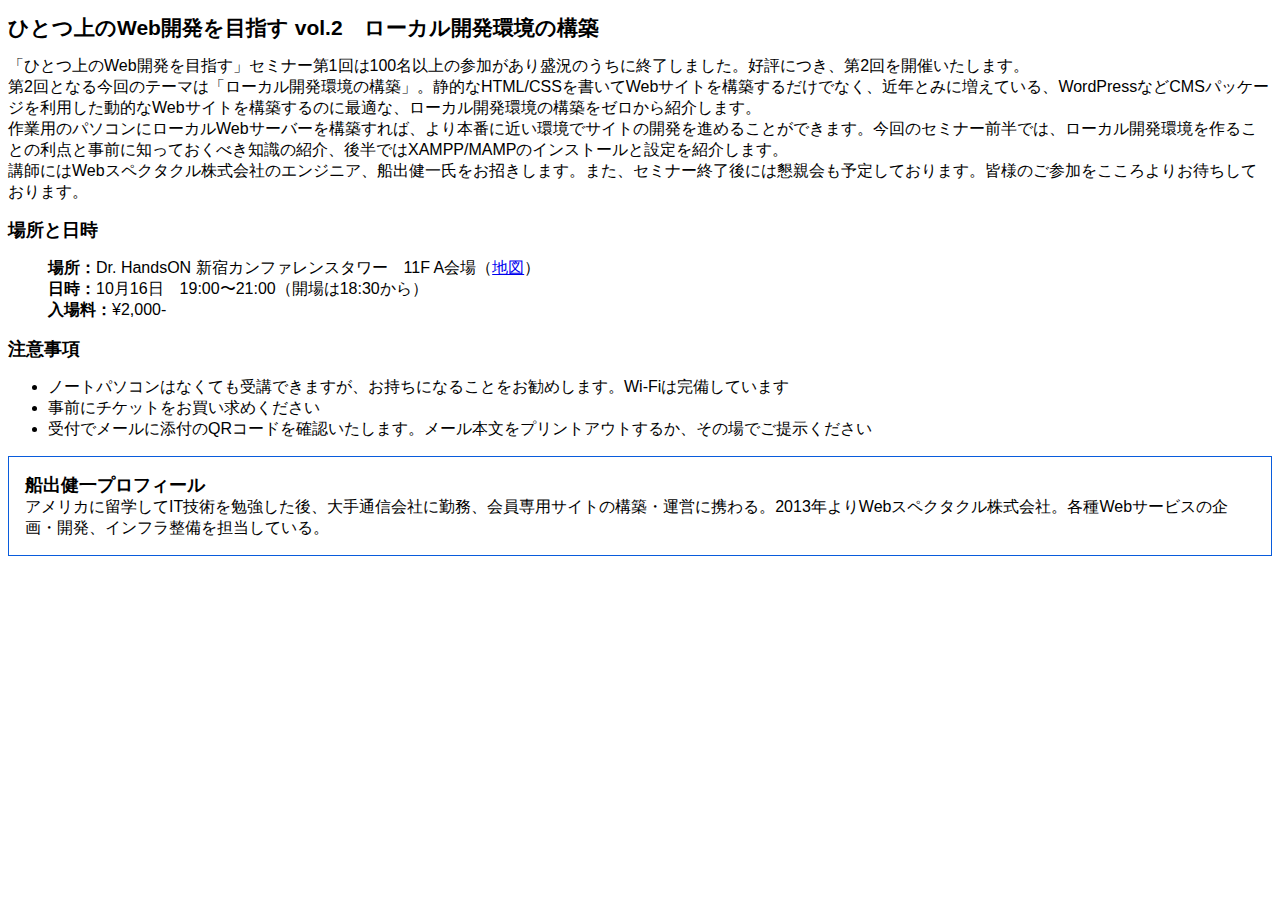
<file: WebExtention-HTMLcode-n20011-take1/WebExtention/chapter06/index.html>
<!DOCTYPE html>
<html>
<head>
<meta charset="utf-8">
<meta name="description" content="ひとつ上のWeb開発を目指すセミナーvol.2を10月16日に開催します。今回はローカルWebサーバーの構築を紹介します。ただいま参加者募集中。">
<link rel="stylesheet" href="style.css">
<title>ひとつ上のWeb開発を目指すセミナーvol.2　ローカル開発環境の構築　参加者募集！</title>
</head>
<body>
<article>
	<h1>ひとつ上のWeb開発を目指す vol.2　ローカル開発環境の構築</h1>
	
	<p>「ひとつ上のWeb開発を目指す」セミナー第1回は100名以上の参加があり盛況のうちに終了しました。好評につき、第2回を開催いたします。</p>
	<p>第2回となる今回のテーマは「ローカル開発環境の構築」。静的なHTML/CSSを書いてWebサイトを構築するだけでなく、近年とみに増えている、WordPressなどCMSパッケージを利用した動的なWebサイトを構築するのに最適な、ローカル開発環境の構築をゼロから紹介します。</p>
	<p>作業用のパソコンにローカルWebサーバーを構築すれば、より本番に近い環境でサイトの開発を進めることができます。今回のセミナー前半では、ローカル開発環境を作ることの利点と事前に知っておくべき知識の紹介、後半ではXAMPP/MAMPのインストールと設定を紹介します。</p>
	<p>講師にはWebスペクタクル株式会社のエンジニア、船出健一氏をお招きします。また、セミナー終了後には懇親会も予定しております。皆様のご参加をこころよりお待ちしております。</p>
	
	<section>
		<h2>場所と日時</h2>
		<ul class="info">
			<li><b>場所：</b>Dr. HandsON 新宿カンファレンスタワー　11F A会場（<a href="http://studio947.net">地図</a>）</li>
			<li><b>日時：</b>10月16日　19:00〜21:00（開場は18:30から）</li>
			<li><b>入場料：</b>¥2,000-</li>
		</ul>
	</section>
	
	<section>
		<h2>注意事項</h2>
		<ul>
			<li>ノートパソコンはなくても受講できますが、お持ちになることをお勧めします。Wi-Fiは完備しています</li>
			<li>事前にチケットをお買い求めください</li>
			<li>受付でメールに添付のQRコードを確認いたします。メール本文をプリントアウトするか、その場でご提示ください</li>
		</ul>
	</section>
	
	<section class="profile">
		<h2>船出健一プロフィール</h2>
		<p>アメリカに留学してIT技術を勉強した後、大手通信会社に勤務、会員専用サイトの構築・運営に携わる。2013年よりWebスペクタクル株式会社。各種Webサービスの企画・開発、インフラ整備を担当している。</p>
	</section>
</article>
</body>
</html>
</file>
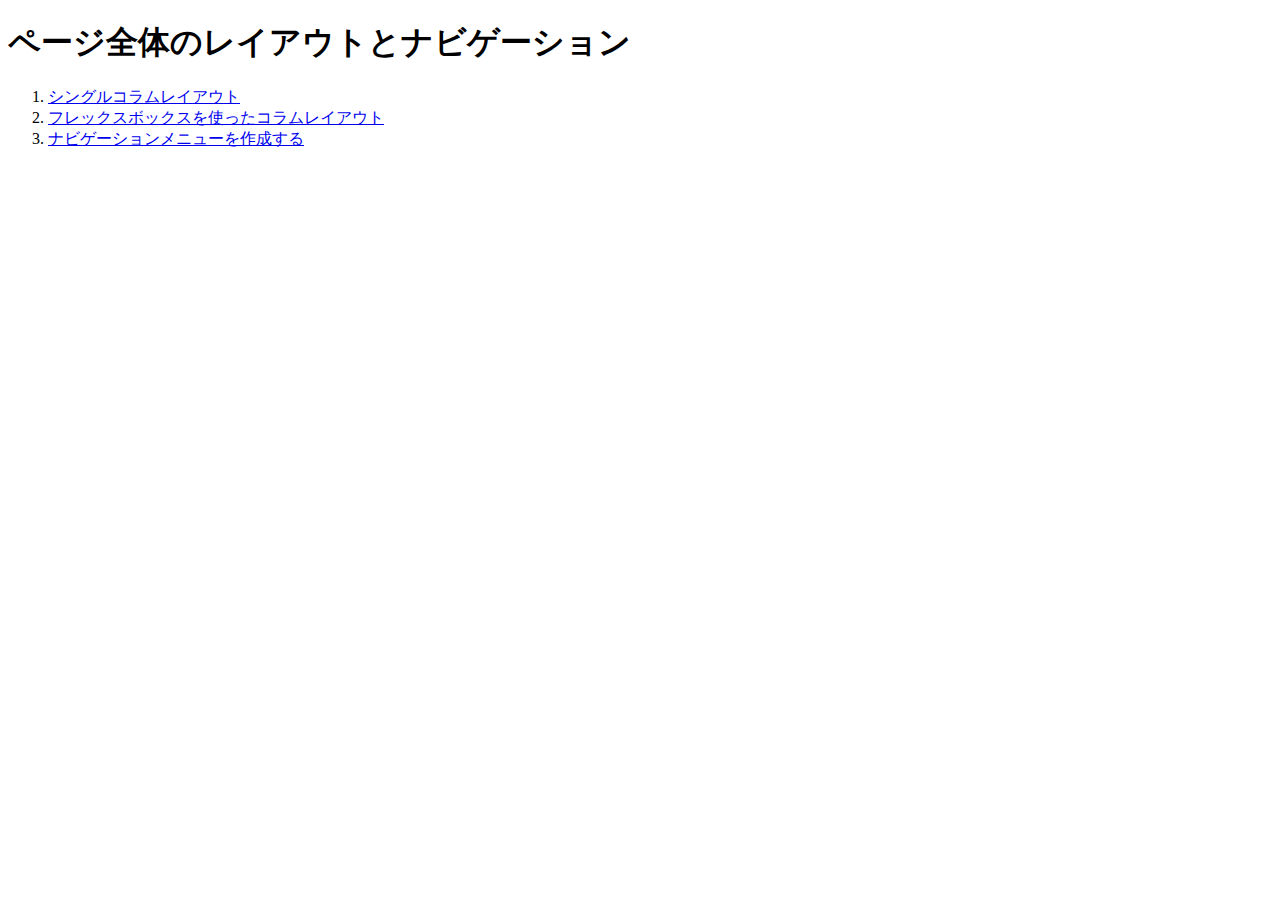
<file: WebExtention-HTMLcode-n20011-take1/WebExtention/chapter12/index.html>
<!DOCTYPE html>
<html lang="ja">

	<head>
		<meta charset="UTF-8">
		<!--ページ全体のレイアウトとナビゲーション-->
		<title>chapter12</title>
	</head>

	<body>
		<h1>ページ全体のレイアウトとナビゲーション</h1>
		<ol>
			<li><a href="c12-01/index.html">
			シングルコラムレイアウト</a></li>
			<li><a href="c12-02/index.html">フレックスボックスを使ったコラムレイアウト</a></li>
			<li><a href="c12-03/index.html">ナビゲーションメニューを作成する</a></li>
		</ol>
	</body>

</html>
</file>
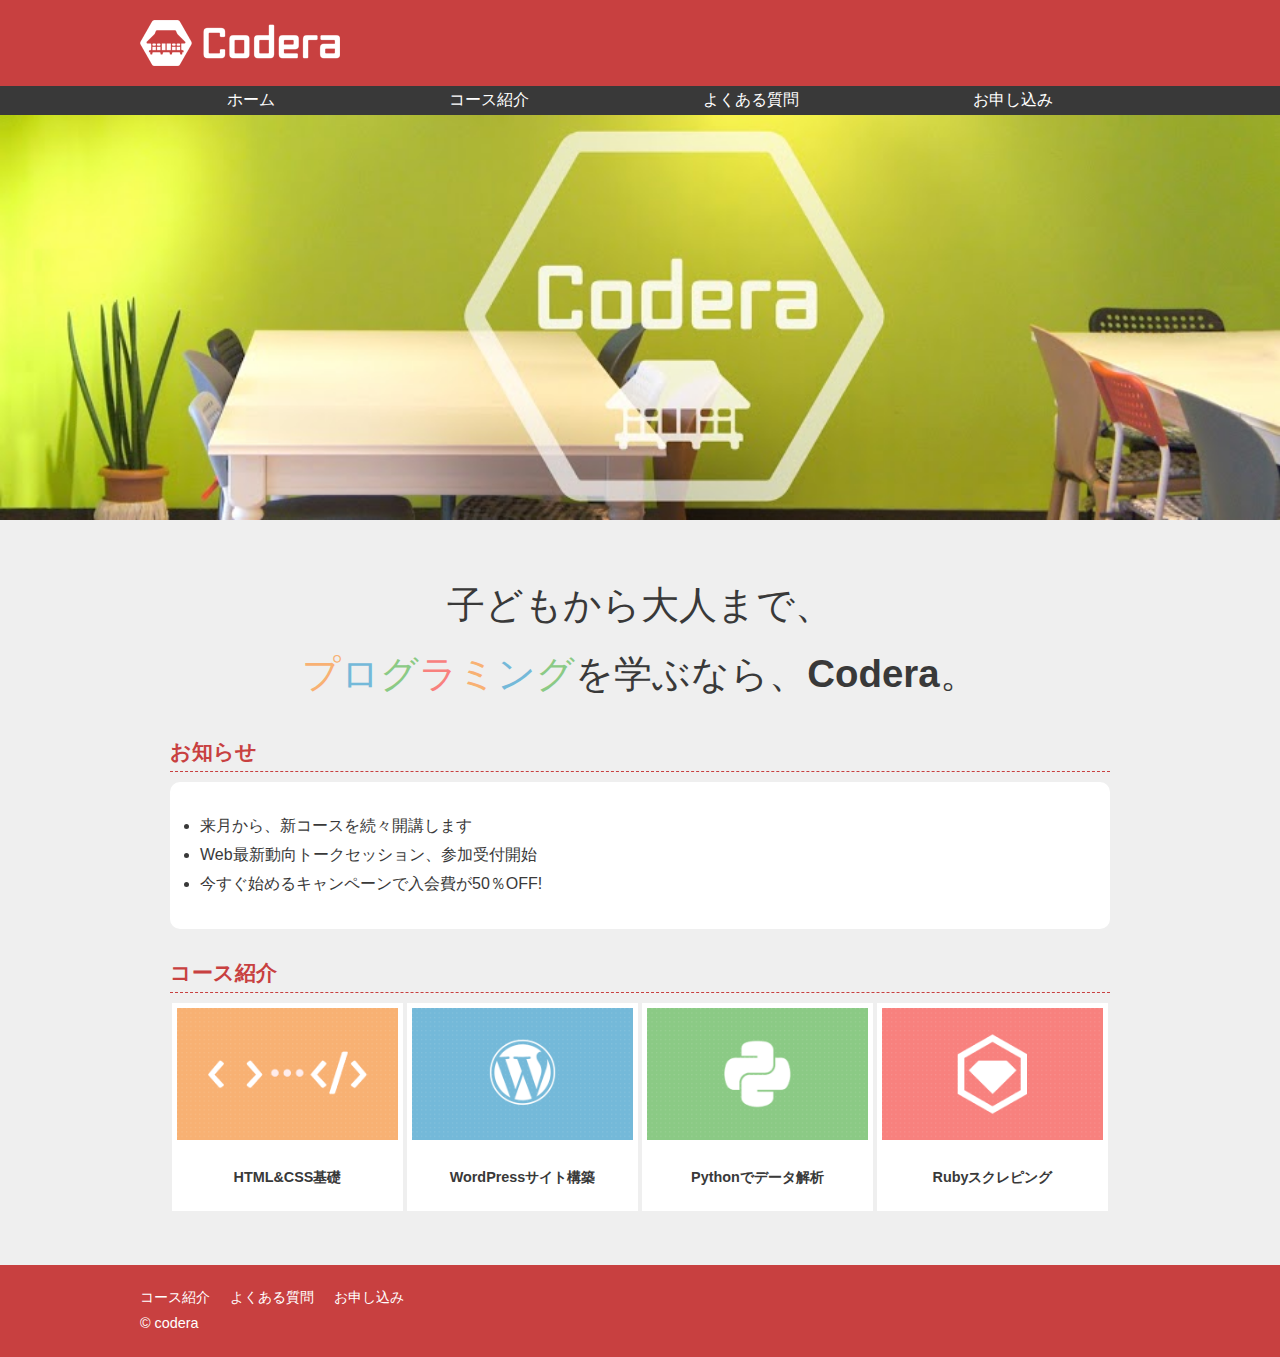
<file: WebExtention-HTMLcode-n20011/WebExtention/chapter13/index.html>
<!DOCTYPE html>
<html lang="ja">
	<head>
		<meta charset="UTF-8">
		<meta name="viewport" content="width=device-width, initial-scale=1">
		<link rel="shortcut  icon" href="/favicon.ico">
		<link rel="apple-touch-icon" href="/apple-touch-icon.png">
		<meta name="description" content="子どもから大人まで、プログラミングを学ぶなら、Codera。">
		<title>プログラミングスクールCodera</title>
		<link rel="stylesheet" href="css/normalize.css">
		<link rel="stylesheet" href="css/main.css">
	</head>

	<body>
		<!-- ============== header ============== -->
		<header>
			<div class="container header-container">
				<div class="header-inner">
					<h1 class="header-logo"><a href="index.html">
						<img src="images/logo.png" srcset="images/logo.png 1x, images/logo@2x.png 2x" alt="Codera">
					</a></h1>
					<button class="menu-btn" id="mobile-menu"></button>
				</div>
			</div><!-- /header-container -->
		</header>
		<!-- ====================== /header ==================== -->

		<!-- ====================== nav ====================== -->
		<nav>
			<div class="container nav-container">
				<ul class="navbar">
					<li><a href=".index.html">ホーム</a></li>
					<li><a href="course/index.html">コース紹介</a></li>
					<li><a href="qanda/index.html">よくある質問</a></li>
					<li><a href="contact/index.html">お申し込み</a></li>
				</ul>
			</div><!-- /nav-container ---->
		</nav>
		<!-- ===================== /nav ====================== -->

		<!-- =================== keyvisual ==================-->
		<div class="home-keyvisual">
			<img src="images/keyvisual.jpg" alt="Codera" class="img-responsive">
		</div><!-- /.home-keyvisual -->
		<!-- =================== /keyvisual =================-->

		<!-- ===================== main ====================== -->
		<section class="main">
			<div class="container">
				<main>
					<p class="home-maincopy">子どもから大人まで、<br>
					<span class="home-color1">プ</span><span class="home-color2">ロ</span><span class="home-color3">グ</span><span class="home-color4">ラ</span><span class="home-color1">ミ</span><span class="home-color2">ン</span><span class="home-color3">グ</span>を学ぶなら、<strong>Codera</strong>。</p>
					<h2 class="home-h2">お知らせ</h2>
					<div class="home-news">
					<ul>
					<li>来月から、新コースを続々開講します</li>
					<li>Web最新動向トークセッション、参加受付開始</li>
					<li>今すぐ始めるキャンペーンで入会費が50％OFF!</li>
					</ul>
					</div><!-- /.home-news -->

					<h2 class="home-h2">コース紹介</h2>
					<ul class="home-course">
						<li>
							<a href="html.html"><figure><img src="images/course1.png" alt="HTML&CSS基礎">
							<figcaption>HTML&amp;CSS基礎</figcaption>
							</figure></a>
						</li>
						<li>
							<a href="#"><figure><img src="images/course2.png" alt="WordPressサイト構築">
							<figcaption>WordPressサイト構築</figcaption>
							</figure></a>
						</li>
						<li>
							<a href="#"><figure><img src="images/course3.png" alt="Pythonでデータ解析">
							<figcaption>Pythonでデータ解析</figcaption>
							</figure></a>
						</li>
						<li>
							<a href="#"><figure><img src="images/course4.png" alt="Rubyスクレイピング">
							<figcaption>Rubyスクレピング</figcaption>
							</figure></a>
						</li>
					</ul>
				</main>
			</div><!-- /.container -->
		</section>
		<!-- ===================== /main ===================== -->

		<!-- ===================== footer ===================== -->
		<footer>
			<div class="container footer-container">
				<ul class="footer-nav">
					<li><a href="course/index.html">コース紹介</a></li>
					<li><a href="qanda/index.html">よくある質問</a></li>
					<li><a href="contact/index.html">お申し込み</a></li>
				</ul><!-- /.footer-nav -->
				<p class="footer-copyright">
				&copy; codera
				</p><!-- /.footer-copyright -->	
			</div><!-- /.footer-container -->
		</footer>
		<!-- ===================== /footer ===================== -->

	<script src="script/script.js"></script>
	</body>
</html>
</file>
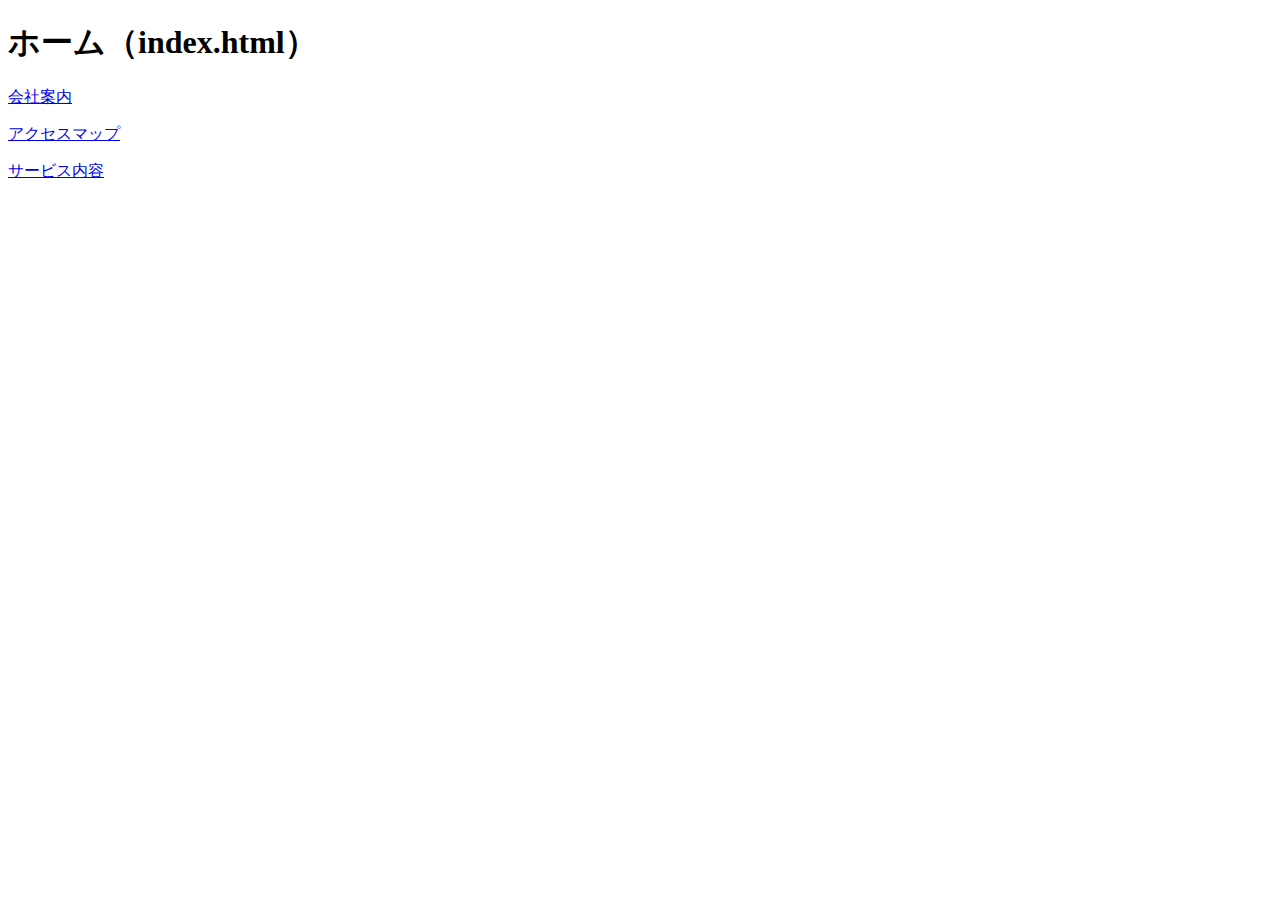
<file: WebExtention-HTMLcode-n20011-take1/WebExtention/chapter08/c05-01-c/index.html>
<!DOCTYPE html>
<html>
<head>
<meta charset="utf-8">
<title>サイト内の別のページへリンクする | 05-01-c</title>
</head>
<body>
<h1>ホーム（index.html）</h1>
<p><a href="about/index.html">会社案内</a></p>
<p><a href="about/access.html">アクセスマップ</a></p>
<p><a href="service/index.html">サービス内容</a></p>
</body>
</html>
</file>
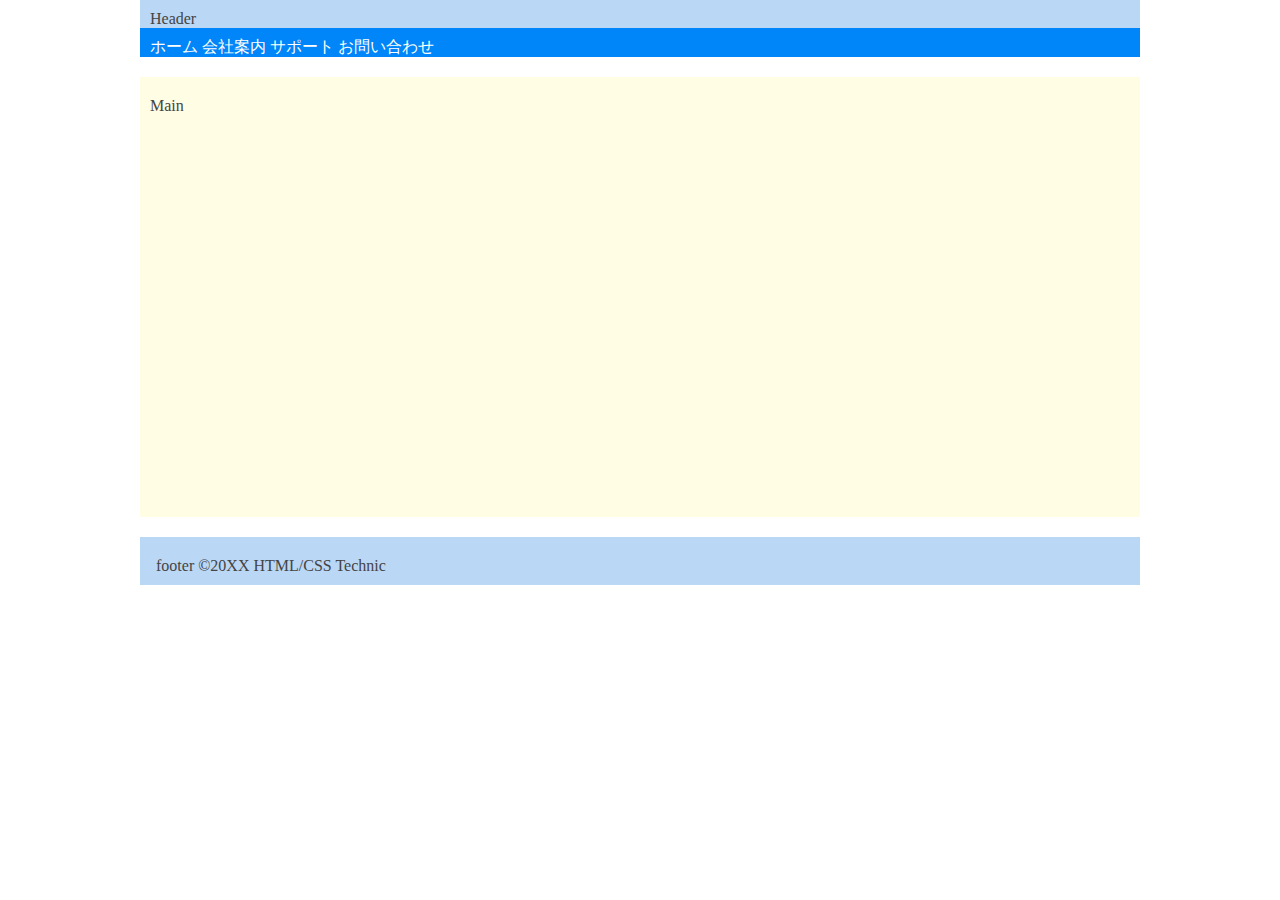
<file: WebExtention-HTMLcode-n20011-take1/WebExtention/chapter12/c12-01/index.html>
<!DOCTYPE html>
<html lang="ja">


	<head>
		<meta charset="UTF-8">
		<meta name="viewport" content="width=device-width,initial-scale=1">
		<title>シングルコラムレイアウト</title>
		<link rel="stylesheet" href="normalize.css">
		<link rel="stylesheet" href="style.css">
	</head>




	<body>
		<header>
			<div class="container">
				<div class="header-inner">
					<!-- ヘッダーの要素 -->
					<div class="logo">Header</div>
				</div><!--/.header-inner-->
			</div><!--/.container-->
		</header>


		<nav>
			<div class="container">
				<div class="nav-inner">ホーム 会社案内 サポート お問い合わせ</div>
			</div>
		</nav>


		<section>
			<div class="container">
				<main>
					<div class="main-inner">
						<!-- コンテンツの要素 -->
						<p class="main-title">Main</p>
					</div>
				</main>
			</div><!-- /.container -->
		</section>


		<footer>
			<div class="container">
				<div class="footer-inner">
					<!-- フッターの要素 -->
					<p class="copyright">footer &copy;20XX HTML/CSS Technic</p>
				</div>
			</div>
		</footer>
	</body>


</html>
</file>
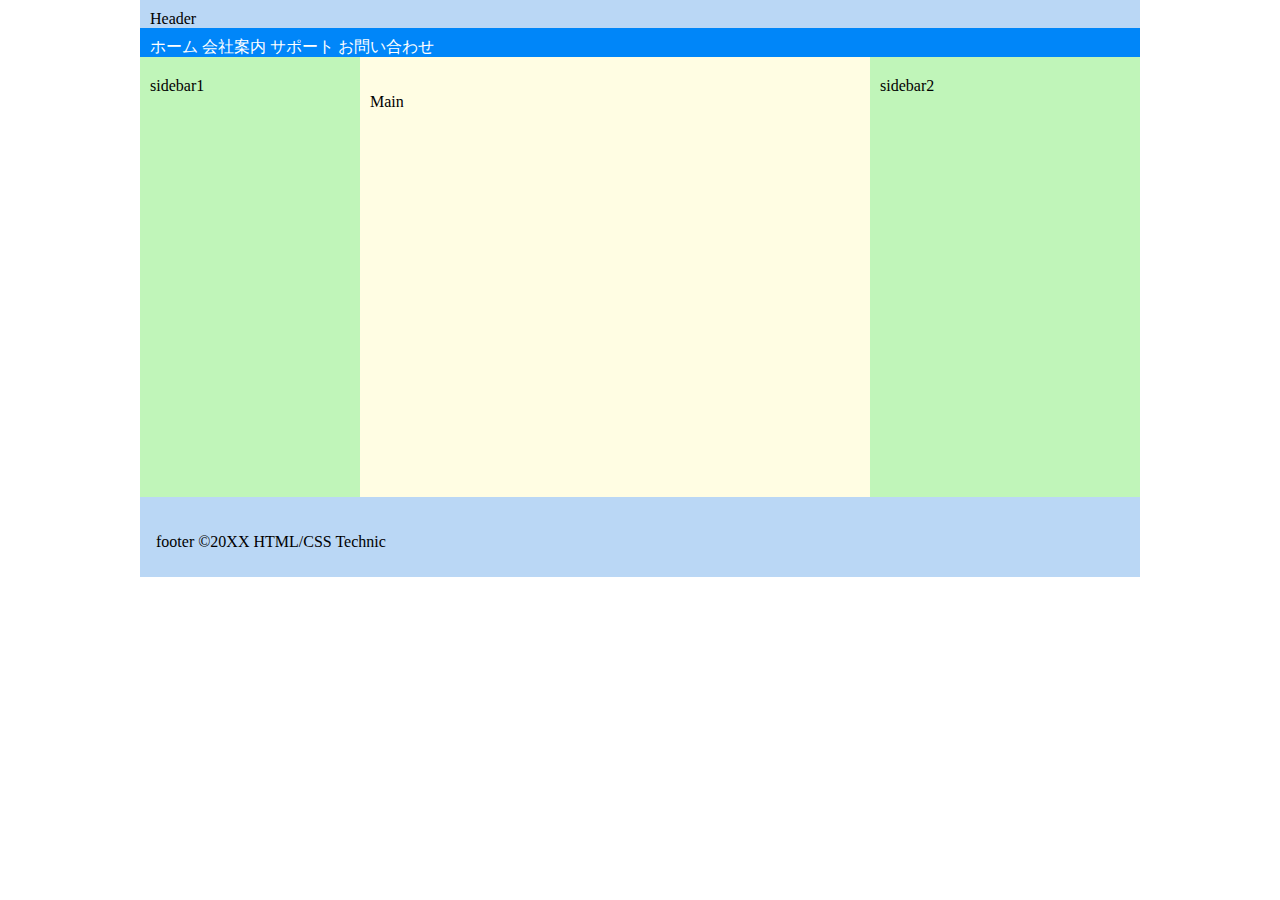
<file: WebExtention-HTMLcode-n20011-take1/WebExtention/chapter12/c12-02/index.html>
<!DOCTYPE html>
<html lang="ja">


	<head>
		<meta charset="UTF-8">
		<meta name="viewport" content="width=device-width,initial-scale=1">
		<title>フレックスボックスを使ったコラムレイアウト</title>
		<link rel="stylesheet" href="normalize.css">
		<link rel="stylesheet" href="style.css">
	</head>




	<body>
		<header>
			<div class="container">
				<div class="header-inner">
					<!-- ヘッダーの要素 -->
					<div class="logo">Header</div>
				</div><!--/.header-inner-->
			</div><!--/.container-->
		</header>


		<nav>
			<div class="container">
				<div class="nav-inner">ホーム 会社案内 サポート お問い合わせ</div>
			</div>
		</nav>


		<section>
			<div class="container">
				<main>
					<!-- コンテンツの要素 -->
					<p class="main-title">Main</p>
				</main>

				<aside class="sidebar sidebar1">
					<!-- サイドバーの要素-->
					sidebar1
				</aside><!-- /.sidebar-->

				<aside class="sidebar sidebar2">
					sidebar2
				</aside>
			</div><!-- /.container -->
		</section>


		<footer>
			<div class="container">
				<div class="footer-inner">
					<!-- フッターの要素 -->
					<p class="copyright">footer &copy;20XX HTML/CSS Technic</p>
				</div>
			</div>
		</footer>
	</body>


</html>
</file>
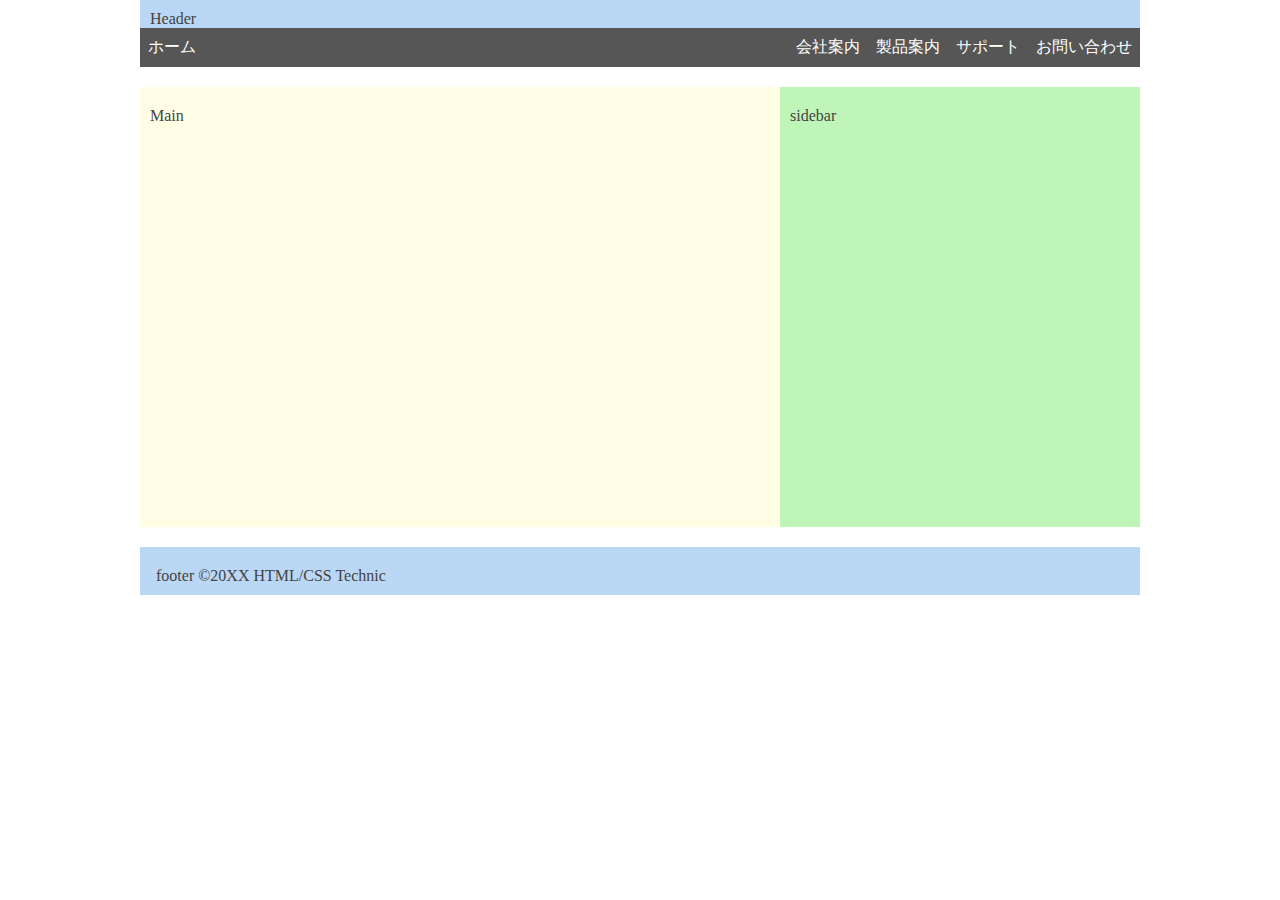
<file: WebExtention-HTMLcode-n20011/WebExtention/chapter12/c12-03/index.html>
<!DOCTYPE html>
<html lang="ja">


	<head>
		<meta charset="UTF-8">
		<meta name="viewport" content="width=device-width,initial-scale=1">
		<title>ナビゲーションメニューを作成する</title>
		<link rel="stylesheet" href="normalize.css">
		<link rel="stylesheet" href="style.css">
	</head>




	<body>
		<header>
			<div class="container">
				<div class="header-inner">
					<button class="hamburger" id="mobile-menu"></button>
					<div class="logo">Header</div>
				</div><!--/.header-inner-->
			</div><!--/.container-->
		</header>


		<nav>
			<div class="container">
				<div class="navbar">
					<li><a href="#">ホーム</a></li>
					<li><a href="#">会社案内</a></li>
					<li><a href="#">製品案内</a></li>
					<li><a href="#">サポート</a></li>
					<li><a href="#">お問い合わせ</a></li>
				</div>
			</div>
		</nav>


		<section>
			<div class="container">
				<main>
					<!-- コンテンツの要素 -->
					<p class="main-title">Main</p>
				</main>
				<aside class="sidebar">
					<!-- サイドバーの要素  -->
					sidebar
				</aside><!--/.sidebar -->
			</div><!-- /.container -->
		</section>


		<footer>
			<div class="container">
				<div class="footer-inner">
					<!-- フッターの要素 -->
					<p class="copyright">footer &copy;20XX HTML/CSS Technic</p>
				</div>
			</div>
		</footer>
		<script src="script.js"></script>
	</body>


</html>
</file>
<file: WebExtention-HTMLcode-n20011-take1/WebExtention/chapter06/style.css>
@charset "utf-8";

body {
	font-family: sans-serif;
}


h1 {
	font-size: 21px;
}
h2 {
	font-size: 18px;
}
p {
	margin-top: 0;
	margin-bottom: 0;
}


.info {
	list-style-type: none;
}


.profile {
	padding: 16px;
	border: 1px solid #095cdc;
}
.profile h2 {
	margin-top: 0;
	margin-bottom: 0;
}
</file>
<file: WebExtention-HTMLcode-n20011/WebExtention/chapter13/css/main.css>
@charset "utf-8";

/* ================ すべて共通 ==================*/
html, body {
	font-size: 16px;
	font-family: sans-serif;
	color: #393939;
	background: #efefef;
}


body, div, p, h1, h2, h3, h4, ul, figure {
	margin: 0;
	padding: 0;
}


p, td, th, li {
	line-height: 1.8;
}


img {
	width: 100%;
	height: auto;
}


a {
	color: #709a00;
}


a:hover {
	color: #95cd00;
}


a:active {
	color: #4b6700;
}


.img-responsive {
	display: block;
	max-width: 100%;
	height: auto;
}


/*共通の見出し*/
main h1 {
	margin-bottom: 1rem;
	border-bottom: 1px dashed #c840404;
	font-weight: normal;
	font-size: 1.6rem;
}


.container {
	margin: 0 auto;
	padding-left: 10px;
	padding-right: 10px;
	max-width: 1000px;
}


@media screen and (min-width: 768px) {
	.container {
		padding-left: 20px;
		padding-right: 20px;
	}
}


/* ============== ヘッダー ============== */
header {
	background: #c84040;
}


.header-inner {
	display: flex;
	justify-content: space-between;
	align-items: center;
}

.header-logo {
	padding: 10px 0;
	width: 160px;
	height: 37px;
}

.menu-btn {
	padding: 10px 0;
	border: 1px solid #fff;
	border-radius: 4px;
	width: 40px;
	height: 40px;
	background: url(../images/hamburger.png) no-repeat center center;
	background-size: contain;
}

@media screen and (min-width: 768px) {
	.header-logo {
		padding: 20px 0;
		width: 200px;
		height: 46px;
	}

	.menu-btn {
		display: none;
	}
}

/* ============= ナビゲーション ============= */
nav {
	background: #393939;
}


.navbar {
	display: none;
	list-style-type: none;
}


.navbar a {
	display: block	padding: 0.6rem 0;
	color: #fff;
	text-decoration: none;
}


.navbar a:hover {
	background: #c84040;
}


@media screen and (min-width: 768px) {
	.navbar {
		display: flex !important;
	}

	.navbar li {
		flex: 1 1 auto;
		text-align:  center;
	}

	.navbar a.nav-current {
		background: #c84040;
	}
}


/* ================ メインエリア基本レイアウト ============== */
main {
	padding-top: 50px;
	padding-bottom: 50px;
	background: #efefef
}


@media screen and (min-width: 768px) {
	main {
		padding-left: 30px;
		padding-right: 30px;
	}
}


/* =============== フッター ================= */
footer {
	background: #c84040;
	font-size: 0.9rem;
	color: #fff;
}


.footer {
	background: #c84040;
	font-size: 0.9rem;
	color: #fff;
}


.footer-container {
	padding-top: 20px;
	padding-bottom: 20px;
}



.footer-nav {
	list-style-type: none;
}

.footer-nav li {
	display: inline;
	padding: 0 1rem 0 0;
}

.footer-nav a {
	color: #fff;
	text-decoration: none;
}

.footer-nav a:hover {
	opacity: 0.5;
}

/* ============= index トップページ ==============*/

/*キャッチコピー*/
.home-maincopy {
	text-align: center;
	font-size: 1.4rem;	
}

.home-maincopy {
	font-size: 2.4rem;
}

@media screen and (min-width: 768px) {
	.home-maincopy {
		font-size: 2.4rem;
	}
}

.home-color1 {
	color: #f8b173;
}

.home-color2 {
	color: #74b9d9;
}

.home-color3 {
	color: #8bca85;
}

.home-color4 {
	color: #f8817e;
}

/* 見出し */
.home-h2 {
	padding-bottom: 5px;
	margin: 30px 0 10px 0;
	color: #c84040;
	border-bottom: 1px dashed #c84040;
	font-size: 1.3rem;
}

/* お知らせ */
.home-news {
	padding: 30px;
	border-radius: 10px;
	background: #fff;
}

/* コース紹介 */
.home-course {
	display: flex;
	flex-flow: column;
}

.home-course li {
	flex: 1 1 auto;
	margin: 0 2px 4px 2px;
	border: solid 5px #fff;
	list-style-type: none;
	background: #fff;
}

/* 画面幅が広い(タブレット・パソコン向け) */
@media screen and (min-width: 768px) {
	.home-course {
		flex-flow: row;
	}
}

.home-course a {
	color: #393939;
	text-decoration: none;
}

.home-course figure:hover {
	opacity: 0.5;
}

.home-course figcaption {
	padding: 15px 0;
	font-size: 0.9rem;
	font-weight: bold;
	text-align: center;
}

/* ================ course コース紹介 =============== */
/* コース概要*/
.course-container {
	display: flex;
	flex-flow: column;
}

@media screen and (min-width: 768px) {
	.course-container {
		flex-flow: row;
	}

	.course-image {
		flex: 1 1 400px;
		margin-right: 20px;
	}

	.course-text {
		flex: 1 1 580px;
	}
}

.course-image img {
	border-radius: 10px;
}

.course-h2 {
	font-size: 1.6rem;
	margin-bottom: 1rem;
}

.course-spec {
	list-style-type: none;
}

.course-label {
	display: inline-block;
	padding: 0.1rem 0.5rem;
	margin-right: 0.1rem;
	border-radius: 3px;
	background: #c84040;
	font-size: 0.7rem;
	color: #fff;
}

/* コース説明 */
.course-h3 {
	margin: 30px 0 10px 0;
	color: #c84040;
	border-bottom: 1px dashed #c84040;
	font-size: 1.3rem;
}

.coures-description {
	margin-top: 30px;
	padding: 30px;
	background: #fff url(../images/point.png) no-repeat;
	background-size: 50px 50px;
	border-radius: 10px;
}

/* スケジュール(テーブル) */
.course-schedule {
	border-collapse: collapse;
}

.course-schedule td, .course-schedule th {
	padding: 0.5rem 1rem;
	border-bottom: 1px dotted #aeaeae;
}

/* 講師プロフィール */
.course-instructor {
	overflow: hidden;
}

.course-instructor img {
	float: left;
	margin-right: 20px;
	border-radius: 50%;
	width: 20%;
}

.course-instructor-name {
	font-size: 1.2rem;
	font-weight: bold;
	padding: 1rem 0 0.5rem 0;
}

/* お申し込みボタン */
.course-button {
	display: block;
	width: 300px;
	margin: 30px auto;
	padding: 1rem 0;
	background-color: #709a00;
	border-radius: 10px;
	text-align: center;
	text-decoration: none;
	font-size: 1.2rem;
}

.course-button:hover {
	background-color: #95cd00;
	color: #fff;
}

/* ========== qanda よくある質問 ========== */
.q-and-a {
	margin-top: 1rem;
	padding: 8px 0 0 60px;
}

.question {
	font-weight: bold;
	color: #6eba44;
	background: url(../images/q.png) no-repeat;
	background-size: 40px 40px;
}

/* ============= contact お申し込み ============== */
.contact {
	padding: 20px;
	background: #fff;
	border-radius: 10px;
}

.contact p {
	margin-bottom: 1em;
}

input[type="text"],
input[type="email"],
textarea {
	width: 100%;
}

textarea {
	height: 200px;
	border: 1px solid #ccc;
}

@media screen and (min-width: 768px) {
	input[type="text"],
	input[type="email"] {
		width: 50%;
	}
}

/* お申し込みボタン */
input[type="submit"] {
	width: 300px;
	padding: 8px 0;
	background-color: #709a00;
	border: none;
	border-radius: 10px;
	text-align: center;
	text-decoration: none;
	color: #fff;
	font-size: 1.2rem;
}
</file>
<file: WebExtention-HTMLcode-n20011-take1/WebExtention/chapter12/c12-01/style.css>
@charset "utf-8";

body {
	margin: 0;
	color: #444;
}


nav {
	margin-bottom: 20px;
}


footer {
	margin-top: 20px;
}


main p:last-child {
	margin-bottom: 0;	
}


.container {
	margin: 0 auto 0 auto;
	padding: 0 16px 0 16px;
	max-width: 1000px;
}


.header-inner {
	padding: 10px 10px 0 10px;
	background: #bad7f5;
}


.nav-inner {
	padding: 10px 10px 0 10px;
	color: #fff;
	background: #0086f9;
}


.main-inner {
	padding: 20px 10px 20px 10px;

	background: #fffde3;
	/* 
	 レイアウトのイメージをしやすいように高さを設定。
	 通常のwebデザインではレイアウトで高さを指定しない
	*/
	height: 400px;
}


.sidebar-inner {
	padding: 20px 10px 20px 10px
	background: #c0f5b9;
}


.footer-inner {
	padding: 20px 16px 10px 16px;
	background: #bad7f5;
}


.main-title {
	margin: 0;
}


.copyright {
	margin: 0;
}
</file>
<file: WebExtention-HTMLcode-n20011-take1/WebExtention/chapter12/c12-02/style.css>
@charset "utf-8";

body {
	margin: 0;
}


.container {
	margin: 0 auto 0 auto;
	max-width: 1000px;
}

section .container {
	display: flex;
	flex-flow: column;
}

/*
各パートにパディング、背景、テキスト色などを指定する
<div class="container">の子要素に指定する
*/
.header-inner {
	padding: 10px 10px 0 10px;
	background: #bad7f5;
}


.nav-inner {
	padding: 10px 10px 0 10px;
	color: #fff;
	background: #0086f9;
}


main {
	padding: 20px 10px 20px 10px;
	background: #fffde3;
	/*
	レイアウトのイメージをしやすいように高さを設定。
	通常のWebデザインではレイアウトで高さを指定しない
	*/
	height: 400px;
}


.sidebar {
	padding: 20px 10px 20px 10px;
	background: #c0f5b9;
}


.footer-inner {
	padding: 20px 16px 10px 16px;
	background: #bad7f5;
}


@media only screen and (min-width: 768px) {
	section .container {
		flex-flow: row;
	}

	 main {
		flex: 1 1 auto;
		order: 2; /* orderで並び順を設定*/
	}

	.sidebar1 {
		flex: 0 0 200px;
		order: 1; /* orderで並び順を設定*/
	}

	.sidebar2 {
		flex: 0 0 250px;
		order: 3; /* orderで並び順を設定*/
	}
}


/*
nav {
	margin-bottom: 20px;
}


footer {
	margin-top: 20px;
}


main p:last-child {
	margin-bottom: 0;	
}


.main-title {
	margin: 0;
}


.copyright {
	margin: 0;
}

.sidebar-inner {
	padding: 20px 10px 20px 10px
	background: #c0f5b9;
}
*/
</file>
<file: WebExtention-HTMLcode-n20011/WebExtention/chapter12/c12-03/style.css>
@charset "utf-8";

body {
	margin: 0;
}


.container {
	margin: 0 auto 0 auto;
	max-width: 1000px;
}


section .container {
	display: flex;
	flex-flow: column;
}


.header-inner {
	background: #bad7f5;
}


/*.nav-inner {
	padding: 10px 10px 0 10px;
	color: #fff;
	background: #0086f9;
}*/


.header-inner {
	padding: 10px 10px 0 10px;
	background: #bad7f5;
}


main/*-inner*/ {
	padding: 20px 10px 20px 10px;
	background: #fffde3;
	/* 
	 レイアウトのイメージをしやすいように高さを設定。
	 通常のwebデザインではレイアウトで高さを指定しない
	*/
	height: 400px;
}


.sidebar/*-inner*/ {
	padding: 20px 10px 20px 10px;
	background: #c0f5b9;
}


.footer-inner {
	padding: 20px 16px 10px 16px;
	background: #bad7f5;
}


body {
	color: #444;
}


main p:last-child {
	margin-bottom: 0;
}


.main-title {
	margin: 0;
}


.copyright {
	margin: 0;
}


nav {
	margin-bottom: 20px;
}


footer {
	margin-top: 20px;
}


/* ヘッダー部 */
.hamburger {
	border: none;
	width: 50px;
	height: 50px;
	background: url(hamburger.png) no-repeat;
	background-size: contain;
}


/* ナビゲーション */
.navbar {
	display: none;
	margin: 0;
	padding: 0;
	list-style-type: none;
	background: #565656;
}


.navbar li a {
	display: block;
	padding: 10px 8px;
	color: #fff;
	text-decoration: none;
}


.navbar li a:hover {
	background: #fff;
	color: #565656;
}


@media only screen and (min-width: 768px) {
	section .container {
		flex-flow: row;
	}

	main {
		flex: 1 1 auto;
	}

	.sidebar {
		flex: 0 0 340px;
	}

	/* ナビゲーション */
	.hamburger {
		display: none;
	}

	.navbar {
		display: flex !important;
		/*justify-content: space-between;*/
	}

	.navbar li:first-child {
		margin-right: auto;
	}
}
</file>
